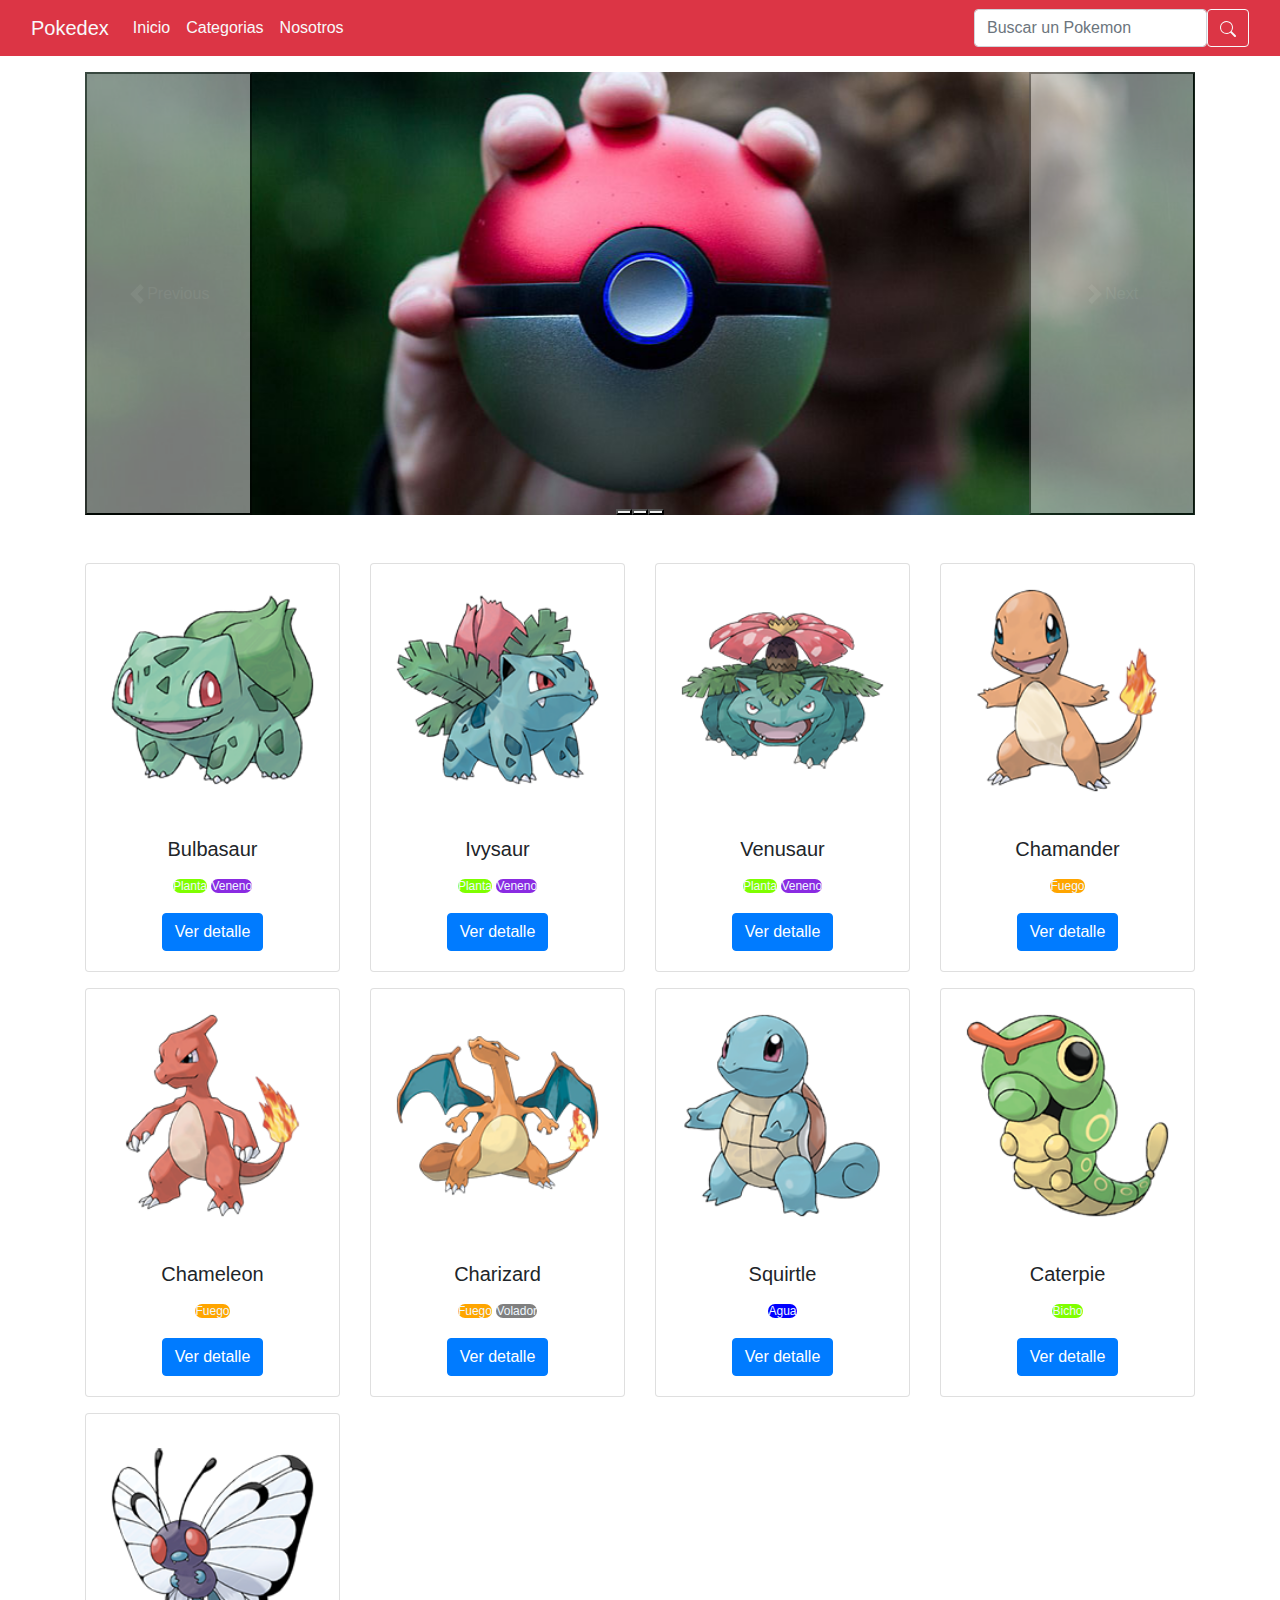
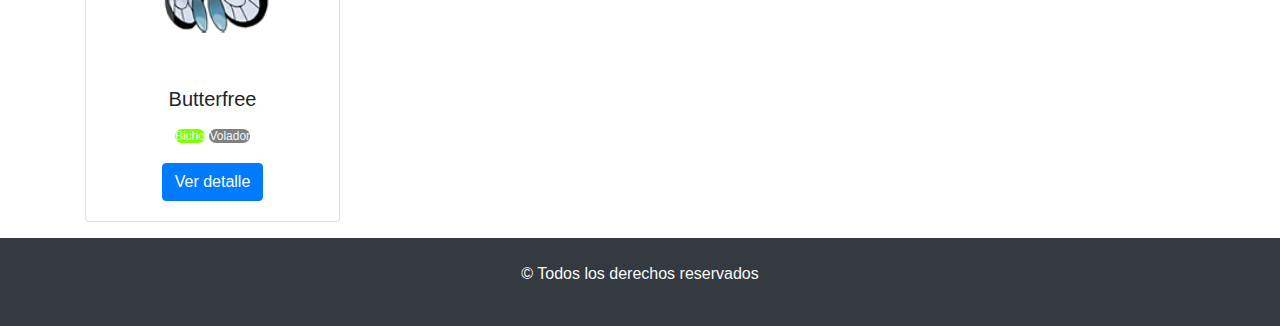
<file: index.html>
<!DOCTYPE html>
<html lang="es">
<head>
    <meta charset="UTF-8">
    <meta http-equiv="X-UA-Compatible" content="IE=edge">
    <meta name="viewport" content="width=device-width, initial-scale=1.0">  
    <meta name="author" content="Serrano Maria del Rosario-Herrera Nicolas">
    <meta  name="description" content=" Sitio Web Pokemon">
    <meta name="keywords">
<title>Pokedex</title>
<link rel="stylesheet" href="https://stackpath.bootstrapcdn.com/bootstrap/4.4.1/css/bootstrap.min.css" integrity="sha384-Vkoo8x4CGsO3+Hhxv8T/Q5PaXtkKtu6ug5TOeNV6gBiFeWPGFN9MuhOf23Q9Ifjh" crossorigin="anonymous">
<link rel="stylesheet" href="css/style.css">

</head>
<body>
    <header>
      <nav class="navbar navbar-expand-lg bg-danger ">
        <div class="container-fluid">
          <a class="navbar-brand  text-light" href="index.html">Pokedex</a>
          <button class="navbar-toggler" type="button" data-bs-toggle="collapse" data-bs-target="#navbarSupportedContent" aria-controls="navbarSupportedContent" aria-expanded="false" aria-label="Toggle navigation">
            <span class="navbar-toggler-icon"></span>
          </button>
          <div class="collapse navbar-collapse" id="navbarSupportedContent">
            <ul class="navbar-nav me-auto mb-2 mb-lg-0">
              <li class="nav-item">
                <a class="nav-link active  text-light" aria-current="page" href="index.html">Inicio</a>
              </li>
              <li class="nav-item">
                <a class="nav-link active  text-light" aria-current="page" href="#">Categorias</a>
              </li>
              <li class="nav-item">
                <a class="nav-link active  text-light" aria-current="page" href="nosotros.html">Nosotros</a>
              </li>
            </ul>
            </div>
            <form class="d-flex ml-auto" role="search">
              <input class="form-control me-2" type="search" placeholder="Buscar un Pokemon" aria-label="Search">
              <button class="btn btn-outline-light" type="submit"><svg xmlns="http://www.w3.org/2000/svg" width="16" height="16" fill="currentColor" class="bi bi-search" viewBox="0 0 16 16">
                <path d="M11.742 10.344a6.5 6.5 0 1 0-1.397 1.398h-.001c.03.04.062.078.098.115l3.85 3.85a1 1 0 0 0 1.415-1.414l-3.85-3.85a1.007 1.007 0 0 0-.115-.1zM12 6.5a5.5 5.5 0 1 1-11 0 5.5 5.5 0 0 1 11 0z"/>
              </svg></button>
            </form>
          </div>
      </nav> 
    </header>
    <div  class="container mt-3">
        <div id="carouselExampleIndicators" class="carousel slide">
            <div class="carousel-indicators">
              <button type="button" data-bs-target="#carouselExampleIndicators" data-bs-slide-to="0" class="active" aria-current="true" aria-label="Slide 1"></button>
              <button type="button" data-bs-target="#carouselExampleIndicators" data-bs-slide-to="1" aria-label="Slide 2"></button>
              <button type="button" data-bs-target="#carouselExampleIndicators" data-bs-slide-to="2" aria-label="Slide 3"></button>
            </div>
            <div class="carousel-inner">
              <div class="carousel-item active">
                <img src="img/slider1.jpg" class="d-block w-100" alt="...">
              </div>
              <div class="carousel-item">
                <img src="img/slider1.jpg" class="d-block w-100" alt="...">
              </div>
              <div class="carousel-item">
                <img src="img/slider1.jpg" class="d-block w-100" alt="...">
              </div>
            </div>
            <button class="carousel-control-prev" type="button" data-bs-target="#carouselExampleIndicators" data-bs-slide="prev">
              <span class="carousel-control-prev-icon" aria-hidden="true"></span>
              <span class="visually-hidden">Previous</span>
            </button>
            <button class="carousel-control-next" type="button" data-bs-target="#carouselExampleIndicators" data-bs-slide="next">
              <span class="carousel-control-next-icon" aria-hidden="true"></span>
              <span class="visually-hidden">Next</span>
            </button>
          </div>

    </div>
        <article class="container mt-5">
          <div class="row  text-center ">
              <div class="col-sm-12 col-md-4 col-lg-3 mb-3">
                <div class="card">
                  <img src="img/001.png" alt="" class="">
                  <div class="card-body">
                    <h5 class="card-title">Bulbasaur</h5>
                    <p class="card-text"><span class="badgeverde   rounded-pill text-bg-danger">Planta</span>
                      <span class="badgevioleta   rounded-pill text-bg-warning">Veneno</span></p>
                    <a href="pages/detallePokemon.html" class="btn btn-primary">Ver detalle</a>
                  </div>
                </div>  
              </div>
              <div class="col-sm-12 col-md-4 col-lg-3 mb-3">
                <div class="card">
                  <img src="img/002.png" alt="" class="">
                  <div class="card-body">
                    <h5 class="card-title">Ivysaur</h5>
                    <p class="card-text"><span class="badgeverde   rounded-pill text-bg-danger">Planta</span>
                      <span class="badgevioleta rounded-pill text-bg-warning">Veneno</span></p>
                      <a href="#" class="btn btn-primary">Ver detalle</a>
                  </div>
                </div>  
              </div>
              <div class="col-sm-12 col-md-4 col-lg-3 mb-3">
                <div class="card">
                  <img src="img/003.png" alt="" class="">
                  <div class="card-body">
                    <h5 class="card-title">Venusaur</h5>
                    <p class="card-text"><span class="badgeverde  rounded-pill text-bg-danger">Planta</span>
                      <span class="badgevioleta rounded-pill text-bg-warning">Veneno</span></p>
                    <a href="#" class="btn btn-primary">Ver detalle</a>
                  </div>
                </div>  
              </div>
              <div class="col-sm-12 col-md-4 col-lg-3 mb-3">
                <div class="card">
                  <img src="img/004.png" alt="" class="">
                  <div class="card-body">
                    <h5 class="card-title">Chamander</h5>
                    <p class="card-text"><span class="badgenaranja   rounded-pill text-bg-danger">Fuego</span></p>
                    <a href="#" class="btn btn-primary">Ver detalle</a>
                  </div>
                </div>  
              </div>
              <div class="col-sm-12 col-md-4 col-lg-3 mb-3">
                <div class="card">
                  <img src="img/005.png" alt="" class="">
                  <div class="card-body">
                    <h5 class="card-title">Chameleon</h5>
                    <p class="card-text"><span class="badgenaranja   rounded-pill text-bg-danger">Fuego</span></p>
                    <a href="#" class="btn btn-primary">Ver detalle</a>
                  </div>
                </div>  
              </div>
              <div class="col-sm-12 col-md-4 col-lg-3 mb-3">
                <div class="card">
                  <img src="img/006.png" alt="" class="">
                  <div class="card-body">
                    <h5 class="card-title">Charizard</h5>
                    <p class="card-text"><span class="badgenaranja   rounded-pill ">Fuego</span>
                      <span class="badgegris rounded-pill text-bg-warning">Volador</span>
                    </p>
                    <a href="#" class="btn btn-primary">Ver detalle</a>
                  </div>
                </div>  
              </div>
              <div class="col-sm-12 col-md-4 col-lg-3 mb-3">
                <div class="card"> 
                  <img src="img/007.png" alt="" class="">
                  <div class="card-body">
                    <h5 class="card-title">Squirtle</h5>
                    <p class="card-text"><span class="badgeblue  rounded-pill ">Agua</span></p>
                    <a href="#" class="btn btn-primary">Ver detalle</a>
                  </div>
                </div>  
              </div>
              <div class="col-sm-12 col-md-4 col-lg-3 mb-3 ">
                <div class="card">
                  <img src="img/010.png" alt="" class="">
                  <div class="card-body">
                    <h5 class="card-title">Caterpie</h5>
                    <p class="card-text"><span class="badgeverde  rounded-pill text-bg-danger">Bicho</span></p>
                    <a href="#" class="btn btn-primary">Ver detalle</a>
                  </div>
                </div>  
              </div>
              <div class="col-sm-12 col-md-4 col-lg-3 mb-3">
                <div class="card">
                  <img src="img/012.png" alt="" class="">
                  <div class="card-body">
                    <h5 class="card-title">Butterfree</h5>
                    <p class="card-text"><span class="badgeverde  rounded-pill text-bg-danger">Bicho</span>
                      <span class="badgegris rounded-pill text-bg-warning">Volador</span>
                    </p>
                    <a href="#" class="btn btn-primary">Ver detalle</a>
                  </div>
                </div>  
              </div>
          </div>
      </article>
        

    <footer class="bg-dark text-light text-center py-4">
        <p>&copy; Todos los derechos reservados</p>

    </footer>
</body>
</html>
</file>
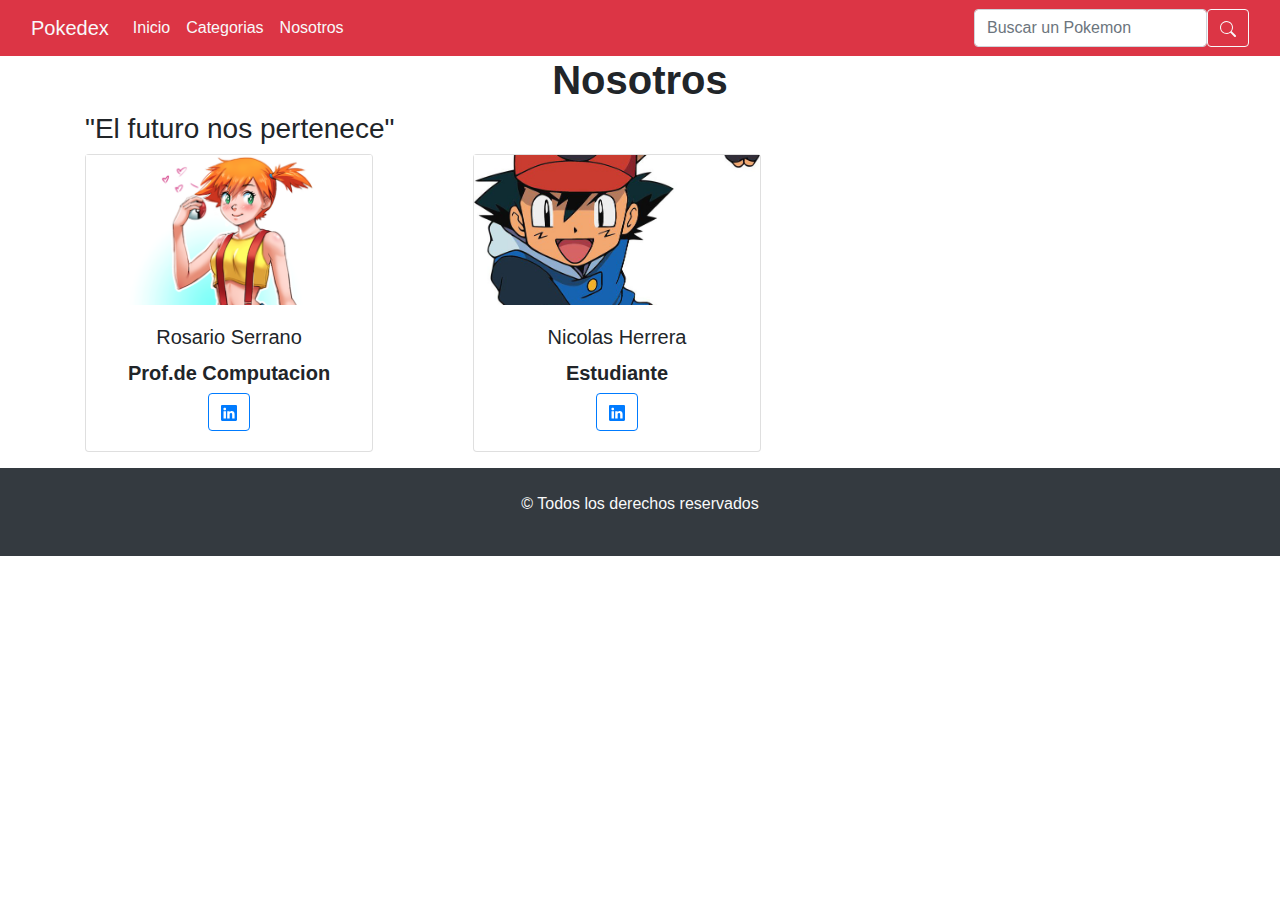
<file: nosotros.html>
<!DOCTYPE html>
<html lang="es">
<head>
    <meta charset="UTF-8">
    <meta http-equiv="X-UA-Compatible" content="IE=edge">
    <meta name="viewport" content="width=device-width, initial-scale=1.0">
    <meta name="description" content="Pagina de Pokedex - Detalle de Pokémon">
    <meta name="keywords" content="pokemon, pokedex, detalle, caracteristicas, habilidades">
    <meta name="author" content="Serrano Maria del Rosario-Herrera Nicolas">
    <link rel="stylesheet" href="https://stackpath.bootstrapcdn.com/bootstrap/4.4.1/css/bootstrap.min.css" integrity="sha384-Vkoo8x4CGsO3+Hhxv8T/Q5PaXtkKtu6ug5TOeNV6gBiFeWPGFN9MuhOf23Q9Ifjh" crossorigin="anonymous">
    <title>Nosotros</title>
</head>
<body>
    <header>
        <nav class="navbar navbar-expand-lg bg-danger ">
          <div class="container-fluid">
            <a class="navbar-brand  text-light" href="index.html">Pokedex</a>
            <button class="navbar-toggler" type="button" data-bs-toggle="collapse" data-bs-target="#navbarSupportedContent" aria-controls="navbarSupportedContent" aria-expanded="false" aria-label="Toggle navigation">
              <span class="navbar-toggler-icon"></span>
            </button>
            <div class="collapse navbar-collapse" id="navbarSupportedContent">
              <ul class="navbar-nav me-auto mb-2 mb-lg-0">
                <li class="nav-item">
                  <a class="nav-link active  text-light" aria-current="page" href="index.html">Inicio</a>
                </li>
                <li class="nav-item">
                  <a class="nav-link active  text-light" aria-current="page" href="#">Categorias</a>
                </li>
                <li class="nav-item">
                  <a class="nav-link active  text-light" aria-current="page" href="nosotros.html">Nosotros</a>
                </li>
              </ul>
              </div>
              <form class="d-flex ml-auto" role="search">
                <input class="form-control me-2" type="search" placeholder="Buscar un Pokemon" aria-label="Search">
                <button class="btn btn-outline-light" type="submit"><svg xmlns="http://www.w3.org/2000/svg" width="16" height="16" fill="currentColor" class="bi bi-search" viewBox="0 0 16 16">
                  <path d="M11.742 10.344a6.5 6.5 0 1 0-1.397 1.398h-.001c.03.04.062.078.098.115l3.85 3.85a1 1 0 0 0 1.415-1.414l-3.85-3.85a1.007 1.007 0 0 0-.115-.1zM12 6.5a5.5 5.5 0 1 1-11 0 5.5 5.5 0 0 1 11 0z"/>
                </svg></button>
              </form>
            </div>
        </nav> 
      </header>

    <section class="container">
                <h1 class="  text-center"><strong>Nosotros</strong></h1>
                <h3>"El futuro nos pertenece"</h3>     
            <div class="row ">
                <div class="col-sm-12 col-lg-4 mb-3 mr-2">
                    <div class="card"  style="width: 18rem;">
                      <img src="img/rosario.png" alt="" class="">
                      <div class="card-body text-center">
                        <h5 class="card-title">Rosario Serrano</h5>
                        <h5 class="card-text"><strong> Prof.de Computacion</strong></h5>
                        <a href="error404.html" class="btn btn-outline-primary " role="button" aria-pressed="true"><svg xmlns="http://www.w3.org/2000/svg" width="16" height="16" fill="currentColor" class="bi bi-linkedin" viewBox="0 0 16 16">
                            <path d="M0 1.146C0 .513.526 0 1.175 0h13.65C15.474 0 16 .513 16 1.146v13.708c0 .633-.526 1.146-1.175 1.146H1.175C.526 16 0 15.487 0 14.854V1.146zm4.943 12.248V6.169H2.542v7.225h2.401zm-1.2-8.212c.837 0 1.358-.554 1.358-1.248-.015-.709-.52-1.248-1.342-1.248-.822 0-1.359.54-1.359 1.248 0 .694.521 1.248 1.327 1.248h.016zm4.908 8.212V9.359c0-.216.016-.432.08-.586.173-.431.568-.878 1.232-.878.869 0 1.216.662 1.216 1.634v3.865h2.401V9.25c0-2.22-1.184-3.252-2.764-3.252-1.274 0-1.845.7-2.165 1.193v.025h-.016a5.54 5.54 0 0 1 .016-.025V6.169h-2.4c.03.678 0 7.225 0 7.225h2.4z"/>
                          </svg></a>
                      </div>
                    </div>  
                  </div>
                  <div class="col-sm-12  col-lg-4 mb-3">
                    <div class="card"  style="width: 18rem;">
                      <img src="img/nico.jpg" alt="" class="">
                      <div class="card-body text-center">
                        <h5 class="card-title">Nicolas Herrera</h5>
                        <h5 class="card-text"><strong> Estudiante</strong></h5>
                        <a href="error404.html" class="btn btn-outline-primary " role="button" aria-pressed="true"><svg xmlns="http://www.w3.org/2000/svg" width="16" height="16" fill="currentColor" class="bi bi-linkedin" viewBox="0 0 16 16">
                            <path d="M0 1.146C0 .513.526 0 1.175 0h13.65C15.474 0 16 .513 16 1.146v13.708c0 .633-.526 1.146-1.175 1.146H1.175C.526 16 0 15.487 0 14.854V1.146zm4.943 12.248V6.169H2.542v7.225h2.401zm-1.2-8.212c.837 0 1.358-.554 1.358-1.248-.015-.709-.52-1.248-1.342-1.248-.822 0-1.359.54-1.359 1.248 0 .694.521 1.248 1.327 1.248h.016zm4.908 8.212V9.359c0-.216.016-.432.08-.586.173-.431.568-.878 1.232-.878.869 0 1.216.662 1.216 1.634v3.865h2.401V9.25c0-2.22-1.184-3.252-2.764-3.252-1.274 0-1.845.7-2.165 1.193v.025h-.016a5.54 5.54 0 0 1 .016-.025V6.169h-2.4c.03.678 0 7.225 0 7.225h2.4z"/>
                          </svg></a>
                      </div>
                    </div>  
                  </div>
            </div>                  
        </section> 
        <footer class="bg-dark text-light text-center py-4">
            <p>&copy; Todos los derechos reservados</p>
    
        </footer>
    
</body>
</html>
</file>
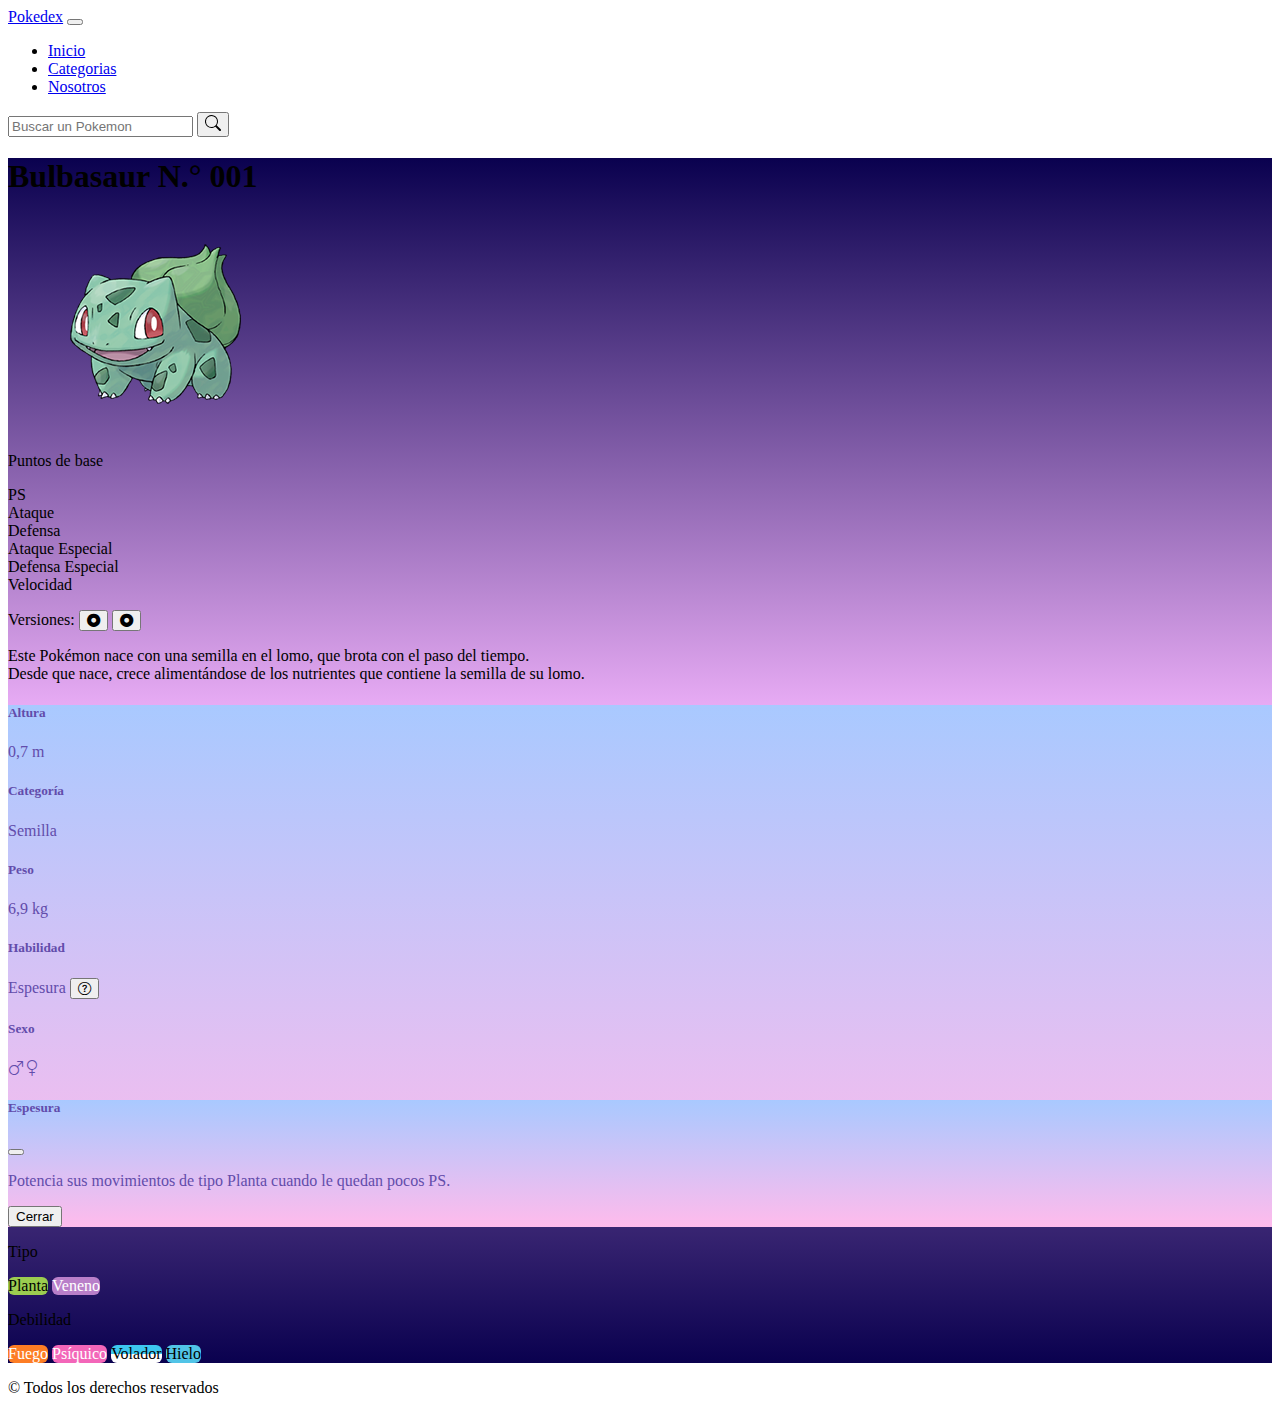
<file: pages/detallePokemon.html>
<!DOCTYPE html>
<html lang="en">

<head>
  <meta charset="UTF-8">
  <meta http-equiv="X-UA-Compatible" content="IE=edge">
  <meta name="viewport" content="width=device-width, initial-scale=1.0">
  <meta name="description" content="Pagina de Pokedex - Detalle de Pokémon">
  <meta name="keywords" content="pokemon, pokedex, detalle, caracteristicas, habilidades">
  <meta name="author" content="Serrano Maria del Rosario-Herrera Nicolas"> 
  <title>Detalle de Pokémon</title>
  <link rel="stylesheet" href="https://cdn.jsdelivr.net/npm/bootstrap-icons@1.10.3/font/bootstrap-icons.css">
  <link href="https://cdn.jsdelivr.net/npm/bootstrap@5.3.0-alpha1/dist/css/bootstrap.min.css" rel="stylesheet"
    integrity="sha384-GLhlTQ8iRABdZLl6O3oVMWSktQOp6b7In1Zl3/Jr59b6EGGoI1aFkw7cmDA6j6gD" crossorigin="anonymous">
  <link rel="stylesheet" href="../css/detallePokemon.css">
  <link rel="stylesheet" href="../css/style.css">
</head>

<body>
  <header>
    <nav class="navbar navbar-expand-lg bg-danger ">
      <div class="container-fluid">
        <a class="navbar-brand  text-light" href="../index.html">Pokedex</a>
        <button class="navbar-toggler" type="button" data-bs-toggle="collapse" data-bs-target="#navbarSupportedContent" aria-controls="navbarSupportedContent" aria-expanded="false" aria-label="Toggle navigation">
          <span class="navbar-toggler-icon"></span>
        </button>
        <div class="collapse navbar-collapse" id="navbarSupportedContent">
          <ul class="navbar-nav me-auto mb-2 mb-lg-0">
            <li class="nav-item">
              <a class="nav-link active  text-light" aria-current="page" href="../index.html">Inicio</a>
            </li>
            <li class="nav-item">
              <a class="nav-link active  text-light" aria-current="page" href="#">Categorias</a>
            </li>
            <li class="nav-item">
              <a class="nav-link active  text-light" aria-current="page" href="../nosotros.html">Nosotros</a>
            </li>
          </ul>
          </div>
          <form class="d-flex ml-auto" role="search">
            <input class="form-control me-2" type="search" placeholder="Buscar un Pokemon" aria-label="Search">
            <button class="btn btn-outline-light" type="submit"><svg xmlns="http://www.w3.org/2000/svg" width="16" height="16" fill="currentColor" class="bi bi-search" viewBox="0 0 16 16">
              <path d="M11.742 10.344a6.5 6.5 0 1 0-1.397 1.398h-.001c.03.04.062.078.098.115l3.85 3.85a1 1 0 0 0 1.415-1.414l-3.85-3.85a1.007 1.007 0 0 0-.115-.1zM12 6.5a5.5 5.5 0 1 1-11 0 5.5 5.5 0 0 1 11 0z"/>
            </svg></button>
          </form>
        </div>
    </nav> 
  </header>
  <section class="container py-3 my-lg-5 d-flex flex-column justify-content-center align-items-center text-white">
    <h1 class="text-center fw-bold">Bulbasaur <span>N.° 001</span></h1>
    <article class="row row-cols-lg-2">
      <figure class="order-lg-0">
        <img src="../img/001.png" alt="Bulbasaur" class="img-fluid">
      </figure>
      <aside class="order-lg-2">
        <p class="fw-bold">Puntos de base</p>
        <div class="px-4 pb-4">
          <div class="progress my-2" role="progressbar" aria-label="Animated striped example" aria-valuenow="50"
            aria-valuemin="0" aria-valuemax="100">
            <div class="progress-bar progress-bar-striped progress-bar-animated" style="width: 50%">PS</div>
          </div>
          <div class="progress my-2" role="progressbar" aria-label="Animated striped example" aria-valuenow="50"
            aria-valuemin="0" aria-valuemax="100">
            <div class="progress-bar progress-bar-striped progress-bar-animated" style="width: 50%">Ataque</div>
          </div>
          <div class="progress my-2" role="progressbar" aria-label="Animated striped example" aria-valuenow="50"
            aria-valuemin="0" aria-valuemax="100">
            <div class="progress-bar progress-bar-striped progress-bar-animated" style="width: 50%">Defensa</div>
          </div>
          <div class="progress my-2" role="progressbar" aria-label="Animated striped example" aria-valuenow="65"
            aria-valuemin="0" aria-valuemax="100">
            <div class="progress-bar progress-bar-striped progress-bar-animated" style="width: 65%">Ataque Especial
            </div>
          </div>
          <div class="progress my-2" role="progressbar" aria-label="Animated striped example" aria-valuenow="65"
            aria-valuemin="0" aria-valuemax="100">
            <div class="progress-bar progress-bar-striped progress-bar-animated" style="width: 65%">Defensa Especial
            </div>
          </div>
          <div class="progress" role="progressbar" aria-label="Animated striped example" aria-valuenow="50"
            aria-valuemin="0" aria-valuemax="100">
            <div class="progress-bar progress-bar-striped progress-bar-animated" style="width: 50%"> Velocidad</div>
          </div>
        </div>
      </aside>
      <aside class="pt-3 pt-lg-0 order-lg-1">
        <p> <span class="fw-bold">Versiones:</span>
          <button class="btn p-1 border-0" type="button" data-bs-toggle="collapse" data-bs-target="#collapseVersionAzul"
            aria-expanded="true" aria-controls="collapseVersionAzul"><i
              class="bi bi-record-circle-fill text-primary fs-4"></i>
          </button>
          <button class="btn p-1 border-0" type="button" data-bs-toggle="collapse" data-bs-target="#collapseVersionRoja"
            aria-expanded="true" aria-controls="collapseVersionRoja"><i
              class="bi bi-record-circle-fill text-danger fs-4"></i>
          </button>
        </p>
        <div class="collapse mb-3 collapsed show" id="collapseVersionAzul">
          <div class="card card-body bg-primary-subtle border border-primary border-1 text-primary">
            Este Pokémon nace con una semilla en el lomo, que brota con el paso del tiempo.
          </div>
        </div>
        <div class="collapse my-3 collapsed show" id="collapseVersionRoja">
          <div class="card card-body bg-danger-subtle border border-1 border-danger text-danger">
            Desde que nace, crece alimentándose de los nutrientes que contiene la semilla de su lomo.
          </div>
        </div>
        <div class="card text-bg-primary bg-card text-stats mb-3 order-lg-3">
          <div class="card-body row gy-3">
            <div class="col-6">
              <h5 class="card-title">Altura</h5>
              <p class="card-text fw-bold">0,7 m</p>
            </div>
            <div class="col-6">
              <h5 class="card-title">Categoría</h5>
              <p class="card-text fw-bold">Semilla</p>
            </div>
            <div class="col-6">
              <h5 class="card-title">Peso</h5>
              <p class="card-text fw-bold">6,9 kg</p>
            </div>
            <div class="col-6">
              <h5 class="card-title">Habilidad</h5>
              <p class="card-text fw-bold">Espesura
                <!-- Boton modal de habilidad -->
                <button type="button" class="btn p-0" data-bs-toggle="modal" data-bs-target="#modalHabilidadEspesura">
                  <i class="bi bi-question-circle text-white"></i>
                </button>
              </p>
            </div>
            <div class="col-6">
              <h5 class="card-title">Sexo</h5>
              <p class="card-text fw-bold"><i class="bi bi-gender-male fw-bold fs-5"></i><i
                  class="bi bi-gender-female fs-5"></i></p>
            </div>
          </div>
          <!-- Modal de Habilidad -->
          <div class="modal fade" id="modalHabilidadEspesura" tabindex="-1"
            aria-labelledby="modalHabilidadEspesuraLabel" aria-hidden="true">
            <div class="modal-dialog modal-dialog-centered ">
              <div class="modal-content bg-card text-stats">
                <div class="modal-header">
                  <h5 class="modal-title fs-5 fw-bold" id="modalHabilidadEspesuraLabel">Espesura</h5>
                  <button type="button" class="btn-close" data-bs-dismiss="modal" aria-label="Close"></button>
                </div>
                <div class="modal-body">
                  <p>Potencia sus movimientos de tipo Planta cuando le quedan pocos PS.</p>
                </div>
                <div class="modal-footer">
                  <button type="button" class="btn btn-outline-light" data-bs-dismiss="modal">Cerrar</button>
                </div>
              </div>
            </div>
          </div>
        </div>
      </aside>
      <aside class="order-lg-3">
        <div class="pb-3">
          <p class="fw-bold">Tipo</p>
          <a href="../pages/error404.html" class="a-unstyled btn-planta  px-3 py-1 px-md-5 py-md-1">Planta</a>
          <a href="../pages/error404.html" class="a-unstyled btn-veneno px-3 py-1 px-md-5 py-md-1">Veneno</a>
        </div>

        <p class="fw-bold">Debilidad</p>
        <a href="../pages/error404.html" class="a-unstyled btn-fuego px-3 py-1 px-md-5 py-md-1">Fuego</a>
        <a href="../pages/error404.html" class="a-unstyled btn-psiquico px-2 py-1 px-md-5 py-md-1">Psíquico</a>
        <a href="../pages/error404.html" class="a-unstyled btn-volador px-3 py-1 px-md-5 py-md-1">Volador</a>
        <a href="../pages/error404.html" class="a-unstyled btn-hielo my-2 px-3 py-1 px-md-5 py-md-1">Hielo</a>
      </aside>
    </article>
  </section>
  <footer class="bg-dark text-light text-center py-4">
    <p>&copy; Todos los derechos reservados</p>
  </footer>
  <script src="https://cdn.jsdelivr.net/npm/bootstrap@5.3.0-alpha1/dist/js/bootstrap.bundle.min.js"
    integrity="sha384-w76AqPfDkMBDXo30jS1Sgez6pr3x5MlQ1ZAGC+nuZB+EYdgRZgiwxhTBTkF7CXvN"
    crossorigin="anonymous"></script>
</body>

</html>
</file>
<file: css/style.css>
.badgevioleta{
    background-color: blueviolet;
    color: aliceblue;
    font-size: 12px;

    
}
.badgeverde{
    background-color:chartreuse;
    color: aliceblue;
    font-size: 12px;
}
.badgenaranja{
    background-color:orange;
    color: aliceblue;
    font-size: 12px;
}
.badgegris{
    background-color:gray;
    color: aliceblue;
    font-size: 12px;
}
.badgeblue{
    background-color:blue;
    color: aliceblue;
    font-size: 12px;
}
</file>
<file: css/detallePokemon.css>
section {
background-color: #0a014f;
background-image: linear-gradient(180deg, #0a014f 0%, #eaadf6 46%, #0a014f 100%);
}

.a-unstyled {
  display: inline-block;
  text-decoration: none;
  color: black;
  border-radius: 0.375rem;
}

.bg-card {
  background-color: #a9c9ff;
  background-image: linear-gradient(180deg, #a9c9ff 0%, #ffbbec 100%);
}

.btn-planta {
  background-color: #9bcc50;
}

.btn-veneno {
  background-color: #b97fc9;
  color: white;
}

.btn-fuego {
  background-color: #fd7d24;
  color: white;
}

.btn-psiquico {
  background-color: #f366b9;
  color: white;
}

.btn-volador {
  background-color: #3dc7ef;
  background: linear-gradient(180deg, #3dc7ef 50%, #fff 50%);
}

.btn-hielo {
  background-color: #51c4e7;
}

.text-stats {
  color: #624CAB!important;
}
</file>
